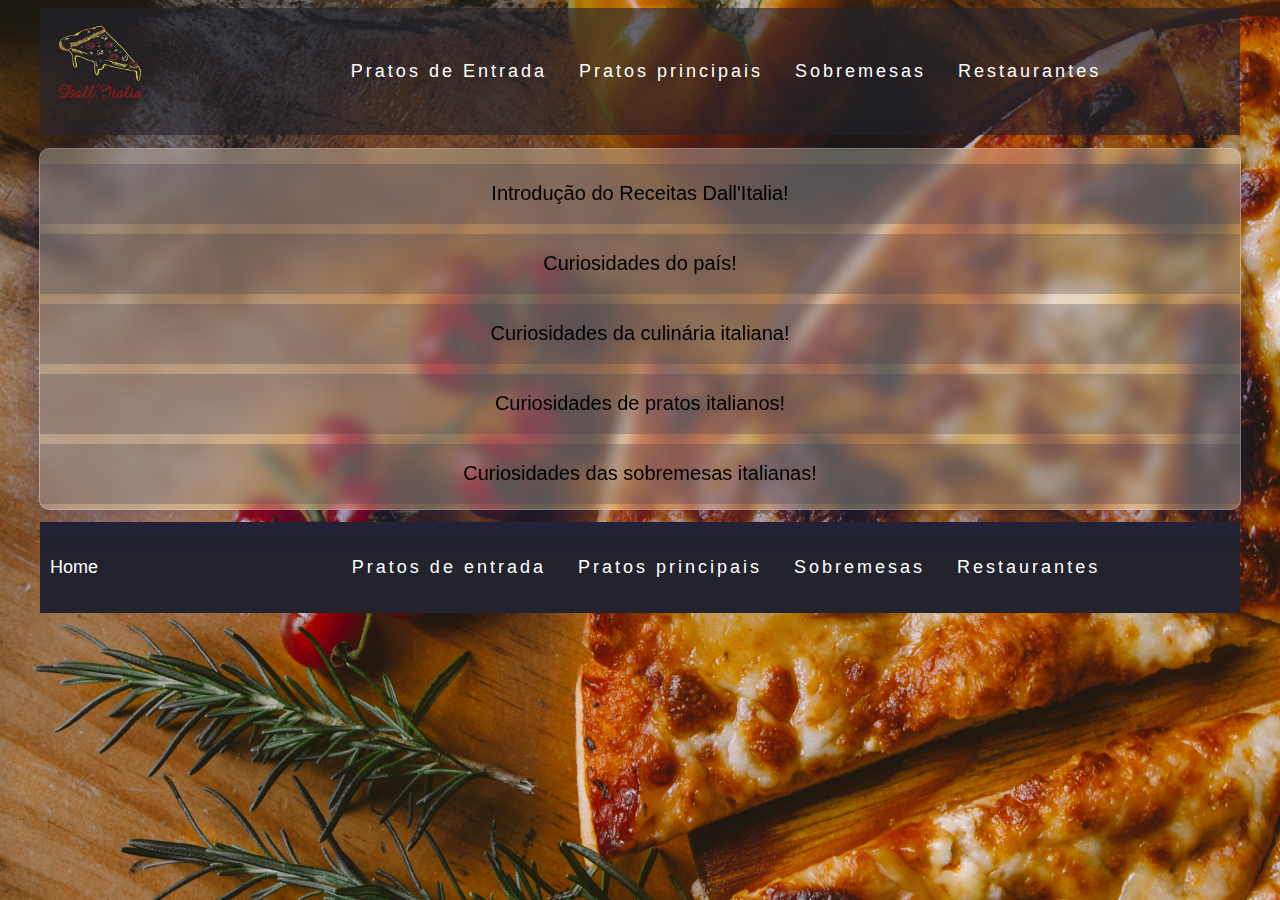
<file: index.html>
<!DOCTYPE html>
<html lang="pt-br">

<head>
    <meta charset="UTF-8">
    <meta http-equiv="X-UA-Compatible" content="IE=edge">
    <meta name="viewport" content="width=device-width, initial-scale=1.0">
    <title>Receitas Dall'Italia</title>
    <link href="style/style.css" rel="stylesheet">
    <script src="script/main.js"></script>
    <link rel="icon" type="image/x-icon" href="assets\FavIconItalia.png">
</head>

<body onload="onloadAlert()" class="fundo">

    <header>
        <div class="coluna col1">

            <a href="index.html"><img src="assets/Logosemfundo.png" class="logo-icone image-hover-highlight"></a>

        </div>

        <div class="coluna col11 height-inherit">
            <nav class="nav height-inherit">

                <ul class="nav-list">
                    <li>
                        <a href="src/receitas-entrada.html" class="a nav">
                            Pratos de Entrada
                        </a>
                    </li>
                    <li>
                        <a href="src/receitas-pratoprincipal.html" class="a nav">
                            Pratos principais
                        </a>
                    </li>
                    <li>
                        <a href="src/receitas-sobremesa.html" class="a nav">
                            Sobremesas
                        </a>
                    </li>
                    <li>
                        <a href="src/restaurantes.html" class="a nav">
                            Restaurantes
                        </a>
                    </li>
                </ul>
            </nav>
        </div>

    </header>

    <div class="linha glass display-block">
        <button class="accordion a">Introdução do Receitas Dall'Italia!</button>
        <div class="panel">
          <p class="txt-alinha-centro"><br>
            O site Receitas Dall'Italia nasceu da nossa paixão pela cozinha italiana e suas particularidades.<br>
              Por tanto pensamos em desenvolver um site que compartilhe com todos algumas curiosidades, receitas de pratos principais, receitas de sobremesas e até restaurantes especializado nessa cultura próximos de você!<br>
              Na sessão seguinte vocês irão encontrar algumas curiosidades sobre a cozinha italiana e também sobre o país!<br>
          </p>
        </div>

        <button class="accordion a">Curiosidades do país!</button>
        <div class="panel">
          <p class="txt-alinha-centro"><br>
            Dentre os principais patrimônios que caracterizam a Itália, além de suas belezas paisagísticas e de sua arte, está a gastronomia. A cozinha italiana é talvez uma das mais ricas do mundo, principalmente no que diz respeito aos ingredientes característicos da cozinha típica e regional. Isso é sem duvida conseqüência dos vários povos que passaram pela península itálica através dos séculos e lá deixaram sua marca com a introdução de novos elementos e alguns pratos hoje apreciados em todo o mundo. Uma das etnias que mais influenciou na formação dessa cultura foram os árabes, que, a partir do século IX, principalmente na Sicília, implementaram a culinária local com o açúcar, o arroz, a canela, o açafrão, a berinjela e os doces de marzipã. Além disso, transmitiram as técnicas de produção de figos secos e passas.<br>
            A partir de 1600 os espanhóis também deixaram sua marca, principalmente com novos produtos originários da América como, por exemplo, o tomate, a batata, o feijão, o milho, o cacau, o rum e o café. Na época de Napoleão Bonaparte, os franceses transmitiram agregaram à culinária italiana a utilização de pratos com produtos derivados do leite, como manteiga e creme de leite.<br>

        </p>
        </div>

        <button class="accordion a">Curiosidades da culinária italiana!</button>
        <div class="panel">
          <p class="txt-alinha-centro  "><br>
            É complicado falar da cozinha regional da Itália, pois além de diferença cultural gastronômica entre o norte e o sul, existem grandes diferenças até mesmo em cidades vizinhas. Diferenças essas históricas, devido a povos que passaram por ali, ou mesmo por causa do clima.<br>
            Ao norte da Itália, há grande predominância de produtos influenciados por franceses, húngaros e austríacos, com presença de produtos derivados do leite. Já ao sul, a influência árabe, onde há forte presença de molho de tomate e carnes. Nas regiões litorâneas, predominam o emprego de peixes, principalmente atum e peixe “spada”. Nas regiões montanhosas são fortes os “funghi” e as caças.<br>
            Não poderíamos falar da cozinha italiana sem falar da Cozinha Mediterrânea. A cozinha mediterrânea é presente principalmente na ilhas da Sardenha e da Sicília e na parte meridional.<br>
        </p>
        </div>
    
        <button class="accordion a">Curiosidades de pratos italianos!</button>
        <div class="panel">
          <p class="txt-alinha-centro "><br>
            1 - A pizza nasceu em Nápoles<br>
            E a pizza “La Margherita” foi nomeada por causa da rainha Margherita!<br>
            <br>
            2 - Não foi até a década de 1700 que o molho de tomate foi introduzido como molho para spaghetti nas cozinhas italianas.<br>
            Antes dele ser inventado, o famoso prato era uma espécie de comida de mão! Garfos não eram necessários quando o prato ainda não continha molho, pois ele era comido com a mão!<br>
            3 - Não existe tal coisa como comida italiana!<br>
            Existem 20 regiões da Itália, cada uma com sua própria cozinha. O que você come em Roma, você não encontrará facilmente em Florença. Exemplo: A pasta Carbonara é um prato romano.<br>
        </p>
        </div>

        <button class="accordion a">Curiosidades das sobremesas italianas!</button>
        <div class="panel">
          <p class="txt-alinha-centro"><br>
            Tiramisu!<br>
            O tiramisù é uma sobremesa tipicamente italiana. Seu nome provém da expressão em italiano “Tirami Su”, que significa “puxa-me para cima” ou “levanta-me”. Leva esse nome pelo fato dos ingredientes necessários para a sua preparação, terem um alto teor energético: ovos, café, açúcar e queijo mascarpone.<br>
            Graças à combinação harmoniosa e deliciosa de café e chocolate, o tiramisù passou a ser uma sobremesa bastante consumida. Considerando que ele seja um dos doces italianos mais famosos do mundo, essa maravilha também conquistou os brasileiros, tanto pelo seu sabor, quanto pela energia que traz para aqueles que o degustam.<br>
            <br>
            O Gelato!<br>
            O sorvete é o antecessor do gelato e teria sido criado na China a mais de 3000 anos atrás e levado à Europa pelo italiano Marco Polo. Com já sabemos, a receita do Gelato é bem diferente do sorvete comum e tem também uma história diferente: Em Florência, no século I, o imperador Romano Nerone mandou trazer gelo e neve das montanhas para misturar com frutas frescas, porém a receita próxima da que conhecemos hoje veio no século XVI, no casamento de Maria de Médice. Bernardo Timante Buonacorsi foi um grande arquiteto, escultor, engenheiro militar, cenógrafo, pintor, e além de tudo isso ainda foi o responsável por essa criação.<br>

        </p>
        </div>
        
    </div>

    <div class="footer">

        <footer class="nav ">
            <div class="coluna col1">
    
                <a class="a nav-list" href="index.html">
                    <p>Home</p>
                </a>
            </div>

            <div class="coluna col11 ">
                <nav class="nav">
    
                    <ul class="nav-list">
                        <li>
                            <a href="src/receitas-entrada.html" class="a nav">
                                Pratos de entrada
                            </a>
                        </li>
                        <li>
                            <a href="src/receitas-pratoprincipal.html" class="a nav">
                                Pratos principais
                            </a>
                        </li>
                        <li>
                            <a href="src/receitas-sobremesa.html" class="a nav">
                                Sobremesas
                            </a>
                        </li>
                        <li>
                            <a href="src/restaurantes.html" class="a nav">
                                Restaurantes
                            </a>
                        </li>
                    </ul>
                </nav>
    
            </div>
        </footer>
    
    </div>

    <script>
var acc = document.getElementsByClassName("accordion");
var i;

for (i = 0; i < acc.length; i++) {
  acc[i].addEventListener("click", function() {
    /* Toggle between adding and removing the "active" class,
    to highlight the button that controls the panel */
    this.classList.toggle("active");

    /* Toggle between hiding and showing the active panel */
    var panel = this.nextElementSibling;
    if (panel.style.display === "block") {
      panel.style.display = "none";
    } else {
      panel.style.display = "block";
    }
  });
}
        </script>
</body>

</html>
</file>
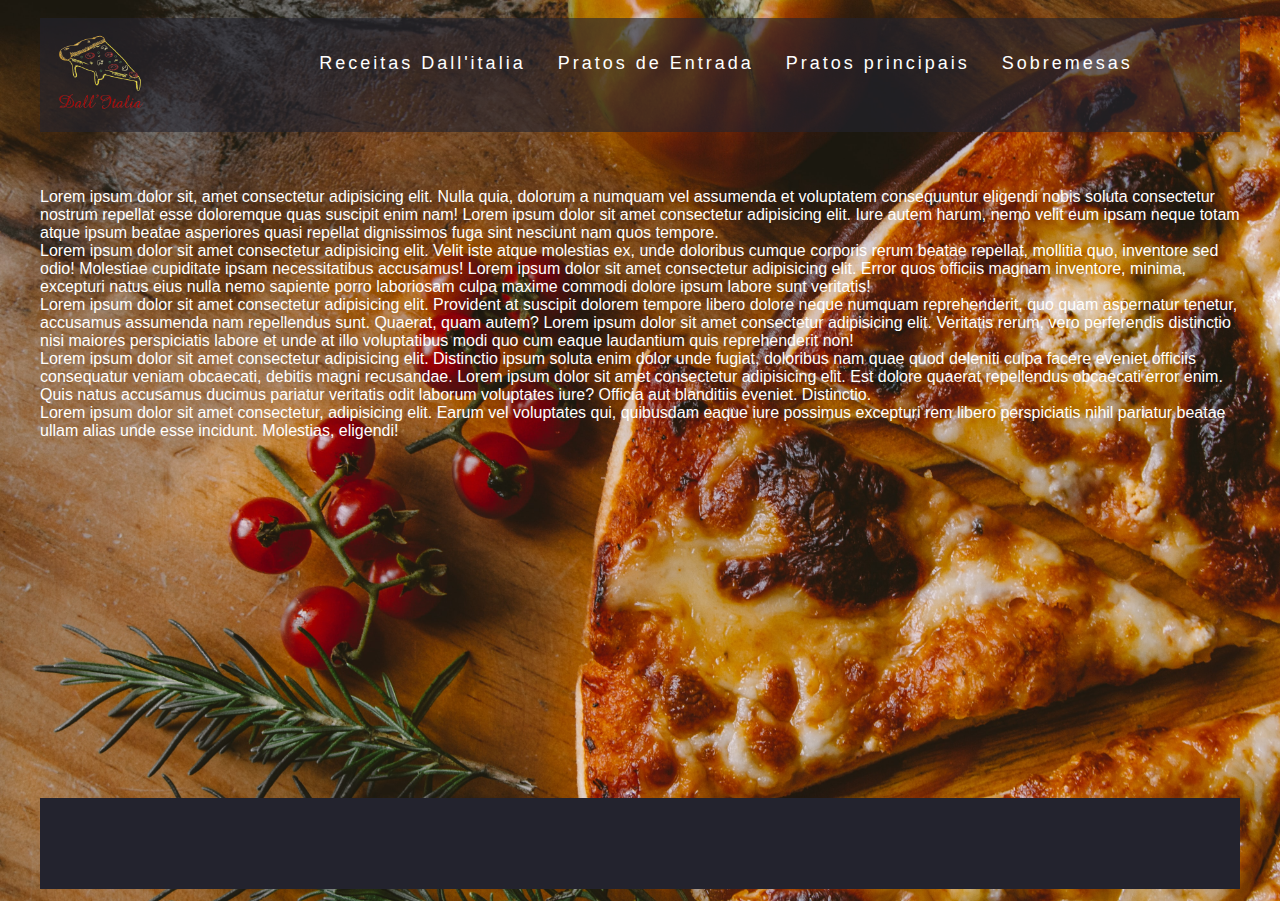
<file: src/index.html>
<!DOCTYPE html>
<html lang="pt-br">
    <head>
        <meta charset="UTF-8">
        <meta http-equiv="X-UA-Compatible" content="IE=edge">
        <meta name="viewport" content="width=device-width, initial-scale=1.0">
        <title>Receitas Dall'Italia</title>
        <link href="\style\style.css" rel="stylesheet" > 
        <link rel="shortcut icon" href="\assets\Logosemfundo.png" type="image/x-icon">
    </head>
    <body  class="fundo">
        <div class="linha header">
           <header>
            <div class="coluna col1">
                
                <img src="\assets\Logosemfundo.png" class="logo-icone"> 
               
            </div>
               <div class="coluna col11">
                    <nav class="nav">
                        
                        <ul class="nav-list">
                            
                            <li>   
                                <a href="#" class="a nav">
                                    Receitas Dall'italia
                                </a>
                            </li>
                            <li> 
                                <a href="#" class="a nav"> 
                                    Pratos de Entrada
                                </a>
                            </li>
                            <li>
                                <a href="#" class="a nav">
                                    Pratos principais
                                </a>
                            </li>
                            <li>    
                                <a href="#" class="a nav">
                                    Sobremesas
                                </a>
                            </li>
                        </ul>
                    </nav>
                </div>
            </header>
        </div>
        <div class="linha">
            <p class="a">
                <br>
                Lorem ipsum dolor sit, amet consectetur adipisicing elit. Nulla quia, dolorum a numquam vel assumenda et voluptatem consequuntur eligendi nobis soluta consectetur nostrum repellat esse doloremque quas suscipit enim nam!
                Lorem ipsum dolor sit amet consectetur adipisicing elit. Iure autem harum, nemo velit eum ipsam neque totam atque ipsum beatae asperiores quasi repellat dignissimos fuga sint nesciunt nam quos tempore.<br>
                Lorem ipsum dolor sit amet consectetur adipisicing elit. Velit iste atque molestias ex, unde doloribus cumque corporis rerum beatae repellat, mollitia quo, inventore sed odio! Molestiae cupiditate ipsam necessitatibus accusamus!
                Lorem ipsum dolor sit amet consectetur adipisicing elit. Error quos officiis magnam inventore, minima, excepturi natus eius nulla nemo sapiente porro laboriosam culpa maxime commodi dolore ipsum labore sunt veritatis!<br>
                Lorem ipsum dolor sit amet consectetur adipisicing elit. Provident at suscipit dolorem tempore libero dolore neque numquam reprehenderit, quo quam aspernatur tenetur, accusamus assumenda nam repellendus sunt. Quaerat, quam autem?
                Lorem ipsum dolor sit amet consectetur adipisicing elit. Veritatis rerum, vero perferendis distinctio nisi maiores perspiciatis labore et unde at illo voluptatibus modi quo cum eaque laudantium quis reprehenderit non!<br>
                Lorem ipsum dolor sit amet consectetur adipisicing elit. Distinctio ipsum soluta enim dolor unde fugiat, doloribus nam quae quod deleniti culpa facere eveniet officiis consequatur veniam obcaecati, debitis magni recusandae.
                Lorem ipsum dolor sit amet consectetur adipisicing elit. Est dolore quaerat repellendus obcaecati error enim. Quis natus accusamus ducimus pariatur veritatis odit laborum voluptates iure? Officia aut blanditiis eveniet. Distinctio.<br>
                Lorem ipsum dolor sit amet consectetur, adipisicing elit. Earum vel voluptates qui, quibusdam eaque iure possimus excepturi rem libero perspiciatis nihil pariatur beatae ullam alias unde esse incidunt. Molestias, eligendi!<br>
                <br>
                <br>
                <br>
                <br>
                <br>
                <br>
                <br>
                <br>
                <br>
                <br>
                <br>
                <br>
                <br>
                <br>
                <br>
                <br>
                <br>
                <br>
            
            </p>
        </div>
        
        <div class="linha footer">
            
            <footer class="nav" >
                <div class="coluna col12">

                    <p>Site </p>
                </div>
                <div class="coluna col6">
                    <nav class="nav">
                    
                        <ul class="nav-list">
                            <li>
                                <a href="#" class="a">
                                    Home
                                </a>
                            </li>
                            <li>
                                <a href="#" class="a">
                                    Quem Somos?
                                </a>
                            </li>
                            <li>
                                <a href="#" class="a">
                                    Contatos
                                </a>
                            </li>
                        </ul>
                    </nav>

                </div>  
            </footer>
            
        </div>
    </body>
</html>
</file>
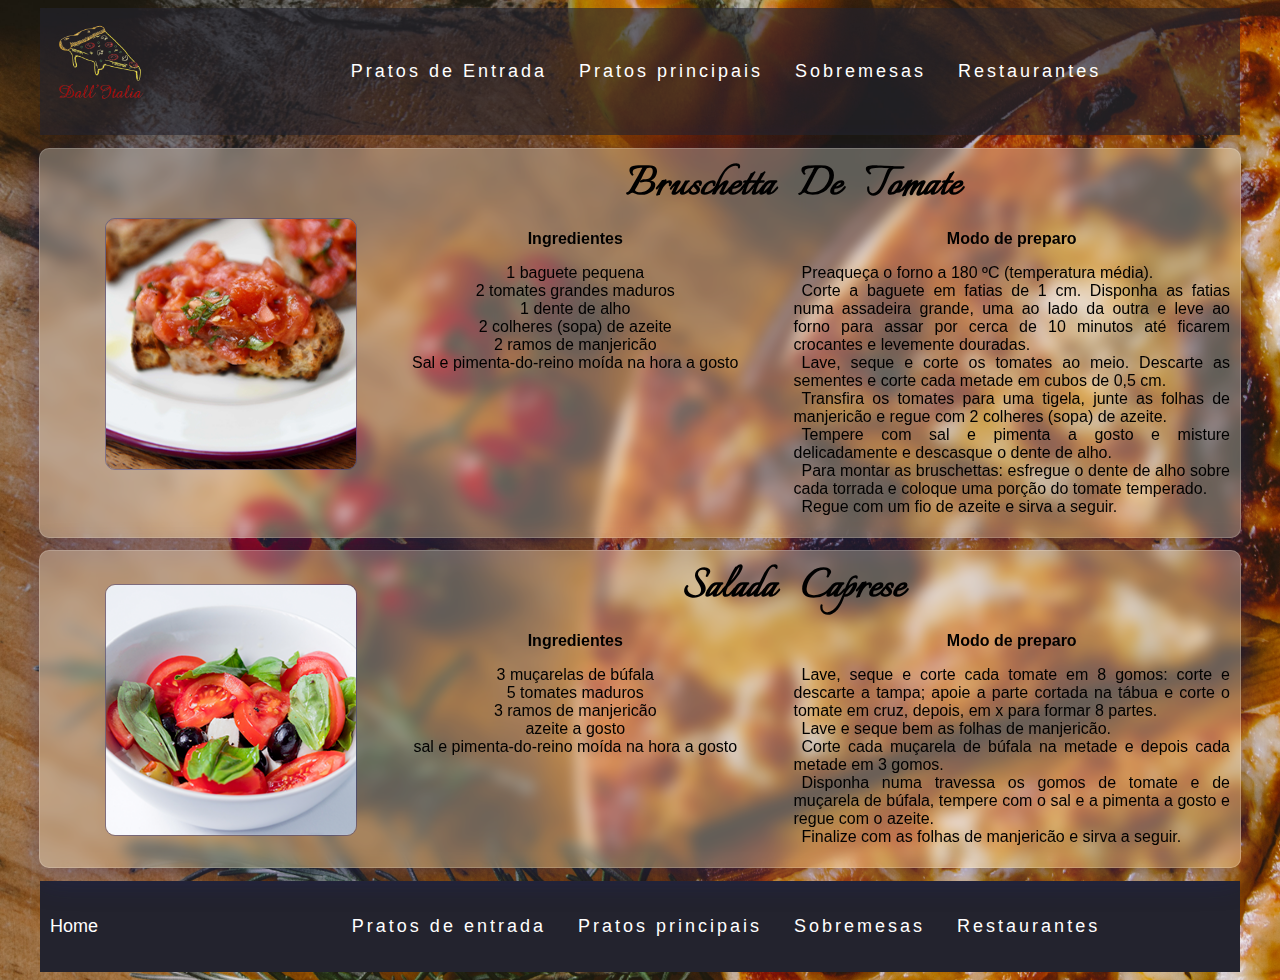
<file: src/receitas-entrada.html>
<!DOCTYPE html>
<html lang="pt-br">

<head>
    <meta charset="UTF-8">
    <meta http-equiv="X-UA-Compatible" content="IE=edge">
    <meta name="viewport" content="width=device-width, initial-scale=1.0">
    <title>Receitas Dall'Italia</title>
    <link href="../style/style.css" rel="stylesheet">
    <link rel="icon" type="image/x-icon" href="assets\FavIconItalia.png">
</head>

<body class="fundo">

    <header>
        <div class="coluna col1">

            <a href="../index.html"><img src="../assets/Logosemfundo.png" class="logo-icone image-hover-highlight"></a>

        </div>

        <div class="coluna col11 height-inherit">
            <nav class="nav height-inherit">

                <ul class="nav-list">
                    <li>
                        <a href="receitas-entrada.html" class="a nav">
                            Pratos de Entrada
                        </a>
                    </li>
                    <li>
                        <a href="receitas-pratoprincipal.html" class="a nav">
                            Pratos principais
                        </a>
                    </li>
                    <li>
                        <a href="receitas-sobremesa.html" class="a nav">
                            Sobremesas
                        </a>
                    </li>
                    <li>
                        <a href="restaurantes.html" class="a nav">
                            Restaurantes
                        </a>
                    </li>
                </ul>
            </nav>
        </div>

    </header>

    <div class="linha glass">
        <div class="div-foto">

            <img class="foto"
                src="../assets/imgs/bruschetta-tomate.png">
        </div>

        <div class="div-receita">
            <pre class="txt-titulo-receita">
Bruschetta   De   Tomate</pre>
            <div class="div-preparo-ingredientes">
                <div class="div-ingredientes">
                    <p class="txt-alinha-centro txt-negrito">
                        Ingredientes
                    </p>
                    <ul class="txt-alinha-centro align-ul">
                        <li>1 baguete pequena</li>
                        <li>2 tomates grandes maduros</li>
                        <li>1 dente de alho</li>
                        <li>2 colheres (sopa) de azeite</li>
                        <li>2 ramos de manjericão</li>
                        <li>Sal e pimenta-do-reino moída na hora a gosto</li>
                    </ul>
                </div>
                <div class="div-preparo">

                    <p class="txt-alinha-centro txt-negrito">
                        Modo de preparo
                    </p>
                    <p class="txt-justifica">
                        &ensp;Preaqueça o forno a 180 ºC (temperatura média).<br>

                        &ensp;Corte a baguete em fatias de 1 cm. Disponha as fatias numa assadeira grande, uma ao lado da
                        outra e leve ao forno para assar por cerca de 10 minutos até ficarem crocantes e levemente
                        douradas.<br>

                        &ensp;Lave, seque e corte os tomates ao meio. Descarte as sementes e corte cada metade em cubos de 0,5
                        cm.<br>

                        &ensp;Transfira os tomates para uma tigela, junte as folhas de manjericão e regue com 2 colheres
                        (sopa) de azeite.<br>

                        &ensp;Tempere com sal e pimenta a gosto e misture delicadamente e descasque o dente de alho.<br>

                        &ensp;Para montar as bruschettas: esfregue o dente de alho sobre cada torrada e coloque uma porção do
                        tomate temperado.<br>

                        &ensp;Regue com um fio de azeite e sirva a seguir.
                    </p>
                </div>
            </div>
        </div>
    </div>


    <div class="linha glass">
        <div class="div-foto">

            <img class="foto"
                src="../assets/imgs/salada-caprese.png">
        </div>

        <div class="div-receita">
            <pre class="txt-titulo-receita">
Salada   Caprese</pre>
            <div class="div-preparo-ingredientes">
                <div class="div-ingredientes">
                    <p class="txt-alinha-centro  txt-negrito">
                        Ingredientes
                    </p>
                    <ul class="txt-alinha-centro align-ul">
                        <li>3 muçarelas de búfala</li>
                        <li>5 tomates maduros</li>
                        <li>3 ramos de manjericão</li>
                        <li>azeite a gosto</li>
                        <li>sal e pimenta-do-reino moída na hora a gosto</li>
                    </ul>
                </div>
                <div class="div-preparo">

                    <p class="txt-alinha-centro txt-negrito">
                        Modo de preparo
                    </p>
                    <p class="txt-justifica">
                        &ensp;Lave, seque e corte cada tomate em 8 gomos: corte e descarte a tampa; apoie a parte cortada na
                        tábua e corte o tomate em cruz, depois, em x para formar 8 partes.<br>

                        &ensp;Lave e seque bem as folhas de manjericão.<br>

                        &ensp;Corte cada muçarela de búfala na metade e depois cada metade em 3 gomos.<br>

                        &ensp;Disponha numa travessa os gomos de tomate e de muçarela de búfala, tempere com o sal e a pimenta
                        a gosto e regue com o azeite.<br>

                        &ensp;Finalize com as folhas de manjericão e sirva a seguir.
                    </p>
                </div>
            </div>
        </div>
    </div>

    <div class="footer">

        <footer class="nav">
            <div class="coluna col1">

                <a class="a nav-list" href="../index.html">
                    <p>Home</p>
                </a>
            </div>
            <div class="coluna col11">
                <nav class="nav">

                    <ul class="nav-list">
                        <li>
                            <a href="receitas-entrada.html" class="a nav">
                                Pratos de entrada
                            </a>
                        </li>
                        <li>
                            <a href="receitas-pratoprincipal.html" class="a nav">
                                Pratos principais
                            </a>
                        </li>
                        <li>
                            <a href="receitas-sobremesa.html" class="a nav">
                                Sobremesas
                            </a>
                        </li>
                        <li>
                            <a href="restaurantes.html" class="a nav">
                                Restaurantes
                            </a>
                        </li>
                    </ul>
                </nav>

            </div>
        </footer>

    </div>

</body>

</html>
</file>
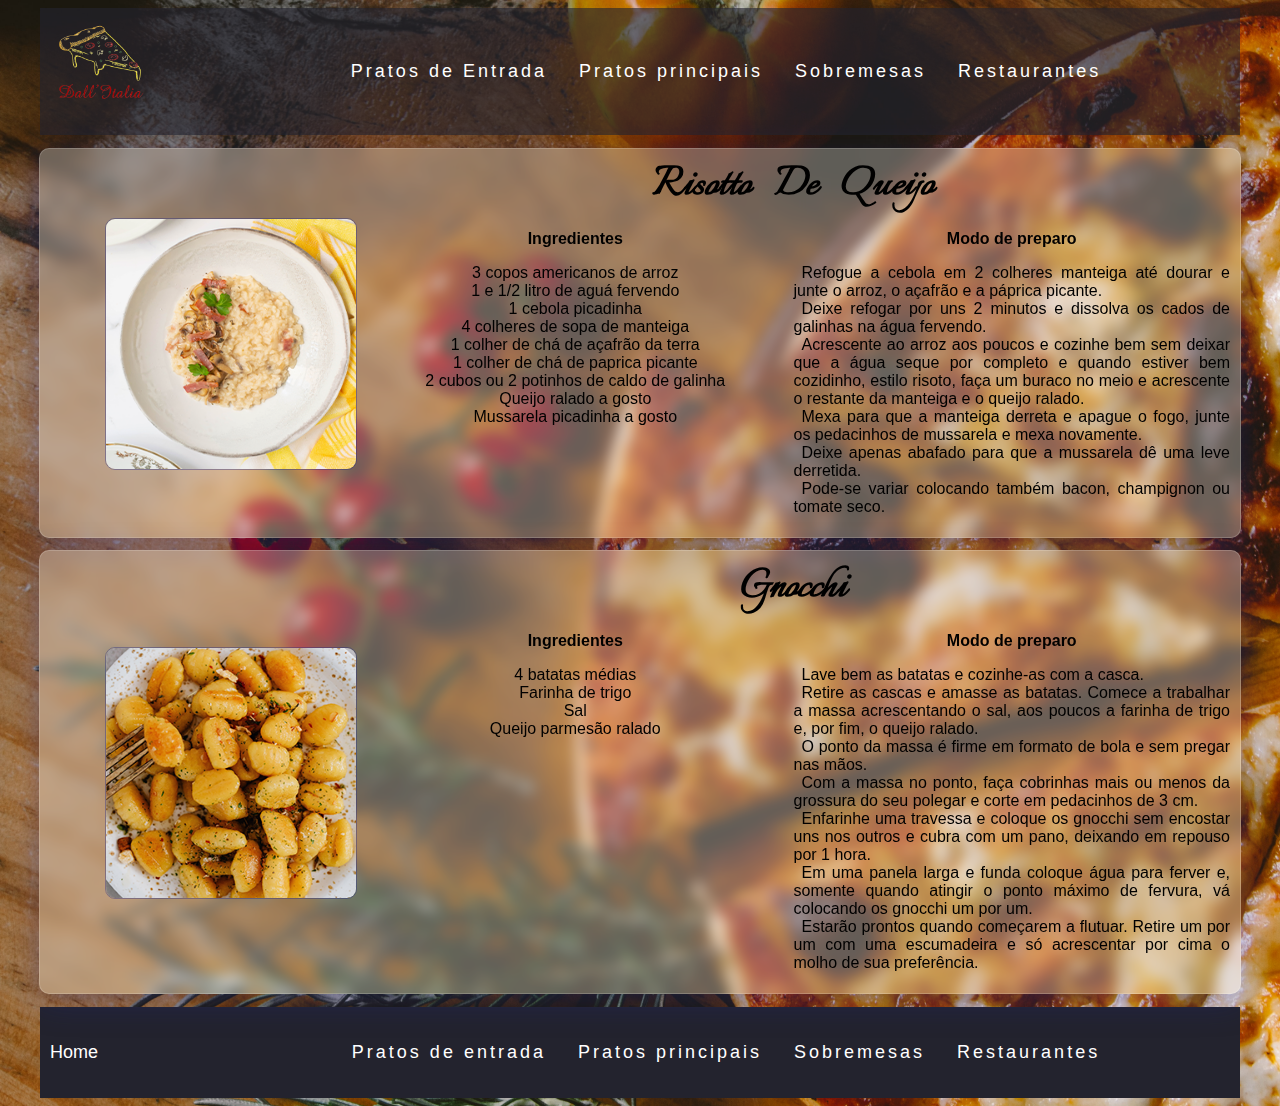
<file: src/receitas-pratoprincipal.html>
<!DOCTYPE html>
<html lang="pt-br">

<head>
    <meta charset="UTF-8">
    <meta http-equiv="X-UA-Compatible" content="IE=edge">
    <meta name="viewport" content="width=device-width, initial-scale=1.0">
    <title>Receitas Dall'Italia</title>
    <link href="../style/style.css" rel="stylesheet">
    <link rel="icon" type="image/x-icon" href="assets\FavIconItalia.png">
</head>

<body class="fundo">

        <header>
            <div class="coluna col1">

                <a href="../index.html"><img src="../assets/Logosemfundo.png" class="logo-icone image-hover-highlight"></a>

            </div>

            <div class="coluna col11 height-inherit">
                <nav class="nav height-inherit">

                    <ul class="nav-list">
                        <li>
                            <a href="receitas-entrada.html" class="a nav">
                                Pratos de Entrada
                            </a>
                        </li>
                        <li>
                            <a href="receitas-pratoprincipal.html" class="a nav">
                                Pratos principais
                            </a>
                        </li>
                        <li>
                            <a href="receitas-sobremesa.html" class="a nav">
                                Sobremesas
                            </a>
                        </li>
                        <li>
                            <a href="restaurantes.html" class="a nav">
                                Restaurantes
                            </a>
                        </li>
                    </ul>
                </nav>
            </div>

        </header>


    <div class="linha glass">
        <div class="div-foto">

            <img class="foto"
                src="../assets/imgs/risotto-queijo.png">
        </div>

        <div class="div-receita">
            <pre class="txt-titulo-receita">
Risotto   De   Queijo</pre>
            <div class="div-preparo-ingredientes">
                <div class="div-ingredientes">
                    <p class="txt-alinha-centro  txt-negrito">
                        Ingredientes
                    </p>
                    <ul class="txt-alinha-centro align-ul">
                        <li>3 copos americanos de arroz</li>
                        <li>1 e 1/2 litro de aguá fervendo</li>
                        <li>1 cebola picadinha</li>
                        <li>4 colheres de sopa de manteiga</li>
                        <li>1 colher de chá de açafrão da terra</li>
                        <li>1 colher de chá de paprica picante</li>
                        <li>2 cubos ou 2 potinhos de caldo de galinha</li>
                        <li>Queijo ralado a gosto</li>
                        <li>Mussarela picadinha a gosto</li>
                    </ul>
                </div>
                <div class="div-preparo">

                    <p class="txt-alinha-centro txt-negrito">
                        Modo de preparo
                    </p>
                    <p class="txt-justifica">
                        &ensp;Refogue a cebola em 2 colheres manteiga até dourar e junte o arroz, o açafrão e a páprica picante.<br>

                        &ensp;Deixe refogar por uns 2 minutos e dissolva os cados de galinhas na água fervendo.<br>

                        &ensp;Acrescente ao arroz aos poucos e cozinhe bem sem deixar que a água seque por completo e 
                        quando estiver bem cozidinho, estilo risoto, faça um buraco no meio e acrescente o restante da manteiga
                        e o queijo ralado.<br>

                        &ensp;Mexa para que a manteiga derreta e apague o fogo, junte os pedacinhos de mussarela e mexa novamente.<br>

                        &ensp;Deixe apenas abafado para que a mussarela dê uma leve derretida.<br>

                        &ensp;Pode-se variar colocando também bacon, champignon ou tomate seco.<br>
                    </p>
                </div>
            </div>
        </div>
    </div>


    <div class="linha glass">
        <div class="div-foto">

            <img class="foto"
                src="../assets/imgs/gnocchi.png">
        </div>

        <div class="div-receita">
            <pre class="txt-titulo-receita">
Gnocchi</pre>
            <div class="div-preparo-ingredientes">
                <div class="div-ingredientes">
                    <p class="txt-alinha-centro  txt-negrito">
                        Ingredientes
                    </p>
                    <ul class="txt-alinha-centro align-ul">
                        <li>4 batatas médias</li>
                        <li>Farinha de trigo</li>
                        <li>Sal</li>
                        <li>Queijo parmesão ralado</li>
                    </ul>
                </div>
                <div class="div-preparo">

                    <p class="txt-alinha-centro txt-negrito">
                        Modo de preparo
                    </p>
                    <p class="txt-justifica">
                        &ensp;Lave bem as batatas e cozinhe-as com a casca.<br>

                        &ensp;Retire as cascas e amasse as batatas. Comece a trabalhar a massa acrescentando o sal, aos poucos a farinha de trigo e,
                        por fim, o queijo ralado.<br>

                        &ensp;O ponto da massa é firme em formato de bola e sem pregar nas mãos.<br>

                        &ensp;Com a massa no ponto, faça cobrinhas mais ou menos da grossura do seu polegar e corte em pedacinhos de 3 cm.<br>

                        &ensp;Enfarinhe uma travessa e coloque os gnocchi sem encostar uns nos outros e cubra com um pano, deixando em repouso por 1 hora.<br>

                        &ensp;Em uma panela larga e funda coloque água para ferver e, somente quando atingir o ponto máximo de fervura, vá colocando
                        os gnocchi um por um.<br>
                        
                        &ensp;Estarão prontos quando começarem a flutuar. Retire um por um com uma escumadeira e só acrescentar por cima o molho
                         de sua preferência.
                    </p>
                </div>
            </div>
        </div>
    </div>

    <div class="footer">

        <footer class="nav">
            <div class="coluna col1">

                <a class="a nav-list" href="../index.html">
                    <p>Home</p>
                </a>
            </div>
            <div class="coluna col11">
                <nav class="nav">

                    <ul class="nav-list">
                        <li>
                            <a href="receitas-entrada.html" class="a nav">
                                Pratos de entrada
                            </a>
                        </li>
                        <li>
                            <a href="receitas-pratoprincipal.html" class="a nav">
                                Pratos principais
                            </a>
                        </li>
                        <li>
                            <a href="receitas-sobremesa.html" class="a nav">
                                Sobremesas
                            </a>
                        </li>
                        <li>
                            <a href="restaurantes.html" class="a nav">
                                Restaurantes
                            </a>
                        </li>
                    </ul>
                </nav>

            </div>
        </footer>

    </div>

</body>

</html>
</file>
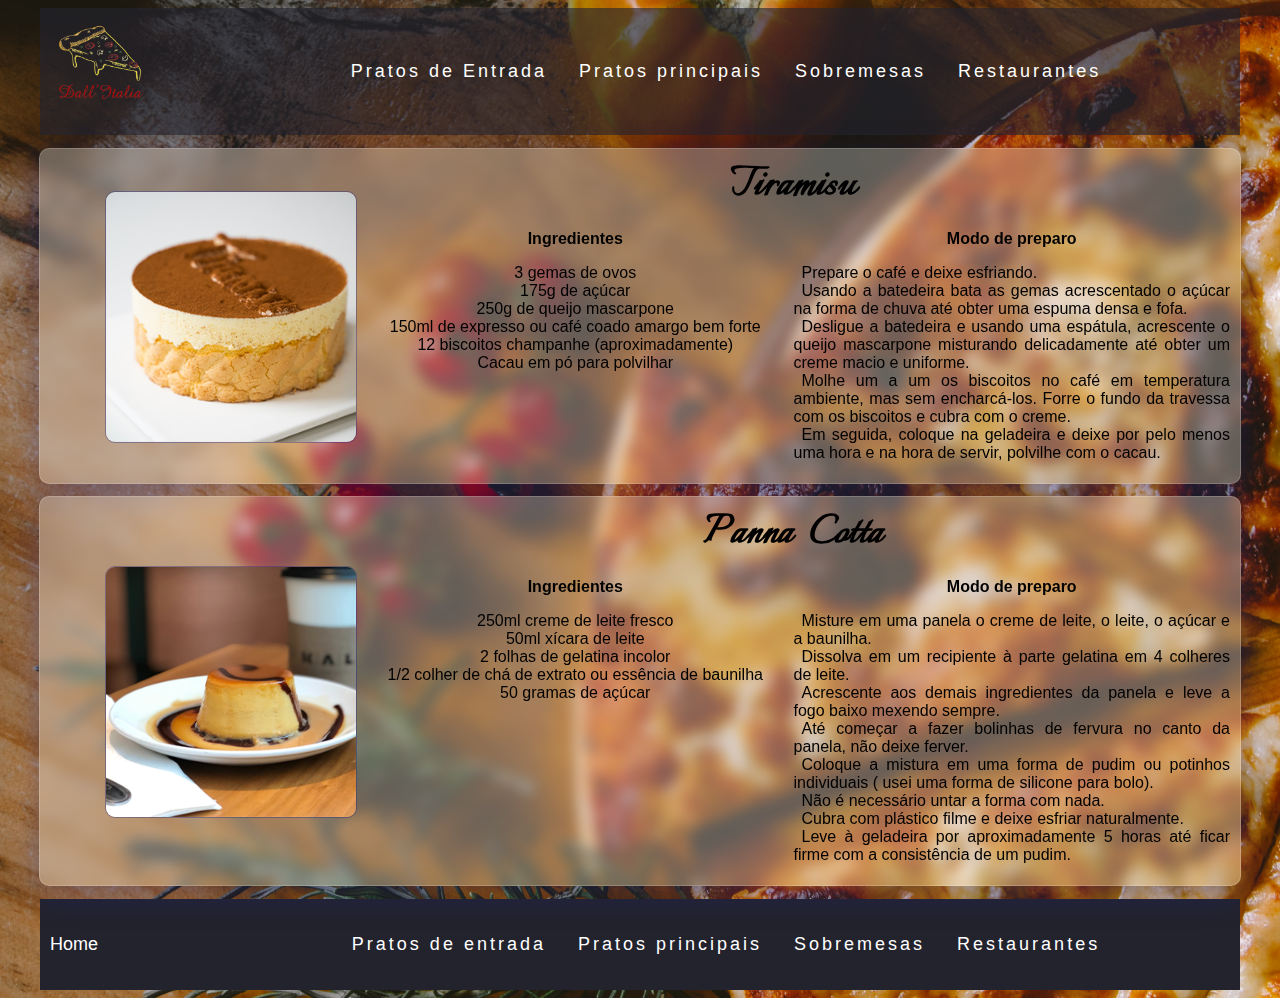
<file: src/receitas-sobremesa.html>
<!DOCTYPE html>
<html lang="pt-br">

<head>
    <meta charset="UTF-8">
    <meta http-equiv="X-UA-Compatible" content="IE=edge">
    <meta name="viewport" content="width=device-width, initial-scale=1.0">
    <title>Receitas Dall'Italia</title>
    <link href="../style/style.css" rel="stylesheet">
    <link rel="icon" type="image/x-icon" href="assets\FavIconItalia.png">
</head>

<body class="fundo">

    <header>
        <div class="coluna col1">

            <a href="../index.html"><img src="../assets/Logosemfundo.png" class="logo-icone image-hover-highlight"></a>

        </div>

        <div class="coluna col11 height-inherit">
            <nav class="nav height-inherit">

                <ul class="nav-list">
                    <li>
                        <a href="receitas-entrada.html" class="a nav">
                            Pratos de Entrada
                        </a>
                    </li>
                    <li>
                        <a href="receitas-pratoprincipal.html" class="a nav">
                            Pratos principais
                        </a>
                    </li>
                    <li>
                        <a href="receitas-sobremesa.html" class="a nav">
                            Sobremesas
                        </a>
                    </li>
                    <li>
                        <a href="restaurantes.html" class="a nav">
                            Restaurantes
                        </a>
                    </li>
                </ul>
            </nav>
        </div>

    </header>

    <div class="linha glass">
        <div class="div-foto">

            <img class="foto"
                src="../assets/imgs/tiramisu.png">
        </div>

        <div class="div-receita">
            <pre class="txt-titulo-receita">
Tiramisu</pre>
            <div class="div-preparo-ingredientes">
                <div class="div-ingredientes">
                    <p class="txt-alinha-centro  txt-negrito">
                        Ingredientes
                    </p>
                    <ul class="txt-alinha-centro align-ul">
                        <li>3 gemas de ovos</li>
                        <li>175g de açúcar</li>
                        <li>250g de queijo mascarpone</li>
                        <li>150ml de expresso ou café coado amargo bem forte</li>
                        <li>12 biscoitos champanhe (aproximadamente)</li>
                        <li>Cacau em pó para polvilhar</li>
                    </ul>
                </div>
                <div class="div-preparo">

                    <p class="txt-alinha-centro txt-negrito">
                        Modo de preparo
                    </p>
                    <p class="txt-justifica">
                        &ensp;Prepare o café e deixe esfriando.<br>

                        &ensp;Usando a batedeira bata as gemas acrescentado o açúcar na forma de chuva até obter uma espuma densa e fofa.<br>

                        &ensp;Desligue a batedeira e usando uma espátula, acrescente o queijo mascarpone misturando delicadamente até obter 
                        um creme macio e uniforme.<br>

                        &ensp;Molhe um a um os biscoitos no café em temperatura ambiente, mas sem encharcá-los. Forre o fundo da travessa
                         com os biscoitos e cubra com o creme.<br>

                        &ensp;Em seguida, coloque na geladeira e deixe por pelo menos uma hora e na hora de servir, polvilhe com o cacau.<br>
                    </p>
                </div>
            </div>
        </div>
    </div>


    <div class="linha glass">
        <div class="div-foto">

            <img class="foto"
                src="../assets/imgs/panna-cotta.png">
        </div>

        <div class="div-receita">
            <pre class="txt-titulo-receita">
Panna  Cotta</pre>
            <div class="div-preparo-ingredientes">
                <div class="div-ingredientes">
                    <p class="txt-alinha-centro  txt-negrito">
                        Ingredientes
                    </p>
                    <ul class="txt-alinha-centro align-ul">
                        <li>250ml creme de leite fresco</li>
                        <li>50ml xícara de leite</li>
                        <li>2 folhas de gelatina incolor</li>
                        <li>1/2 colher de chá de extrato ou essência de baunilha</li>
                        <li>50 gramas de açúcar</li>
                    </ul>
                </div>
                <div class="div-preparo">

                    <p class="txt-alinha-centro txt-negrito">
                        Modo de preparo
                    </p>
                    <p class="txt-justifica">
                        &ensp;Misture em uma panela o creme de leite, o leite, o açúcar e a baunilha.<br>

                        &ensp;Dissolva em um recipiente à parte gelatina em 4 colheres de leite.<br>

                        &ensp;Acrescente aos demais ingredientes da panela e leve a fogo baixo mexendo sempre.<br>

                        &ensp;Até começar a fazer bolinhas de fervura no canto da panela, não deixe ferver.<br>

                        &ensp;Coloque a mistura em uma forma de pudim ou potinhos individuais ( usei uma forma de silicone para bolo).<br>

                        &ensp;Não é necessário untar a forma com nada.<br>
                        
                        &ensp;Cubra com plástico filme e deixe esfriar naturalmente.<br>

                        &ensp;Leve à geladeira por aproximadamente 5 horas até ficar firme com a consistência de um pudim.<br>
                    </p>
                </div>
            </div>
        </div>
    </div>

    <div class="footer">

        <footer class="nav">
            <div class="coluna col1">

                <a class="a nav-list" href="../index.html">
                    <p>Home</p>
                </a>
            </div>
            <div class="coluna col11">
                <nav class="nav">

                    <ul class="nav-list">
                        <li>
                            <a href="receitas-entrada.html" class="a nav">
                                Pratos de entrada
                            </a>
                        </li>
                        <li>
                            <a href="receitas-pratoprincipal.html" class="a nav">
                                Pratos principais
                            </a>
                        </li>
                        <li>
                            <a href="receitas-sobremesa.html" class="a nav">
                                Sobremesas
                            </a>
                        </li>
                        <li>
                            <a href="restaurantes.html" class="a nav">
                                Restaurantes
                            </a>
                        </li>
                    </ul>
                </nav>

            </div>
        </footer>

    </div>

</body>

</html>
</file>
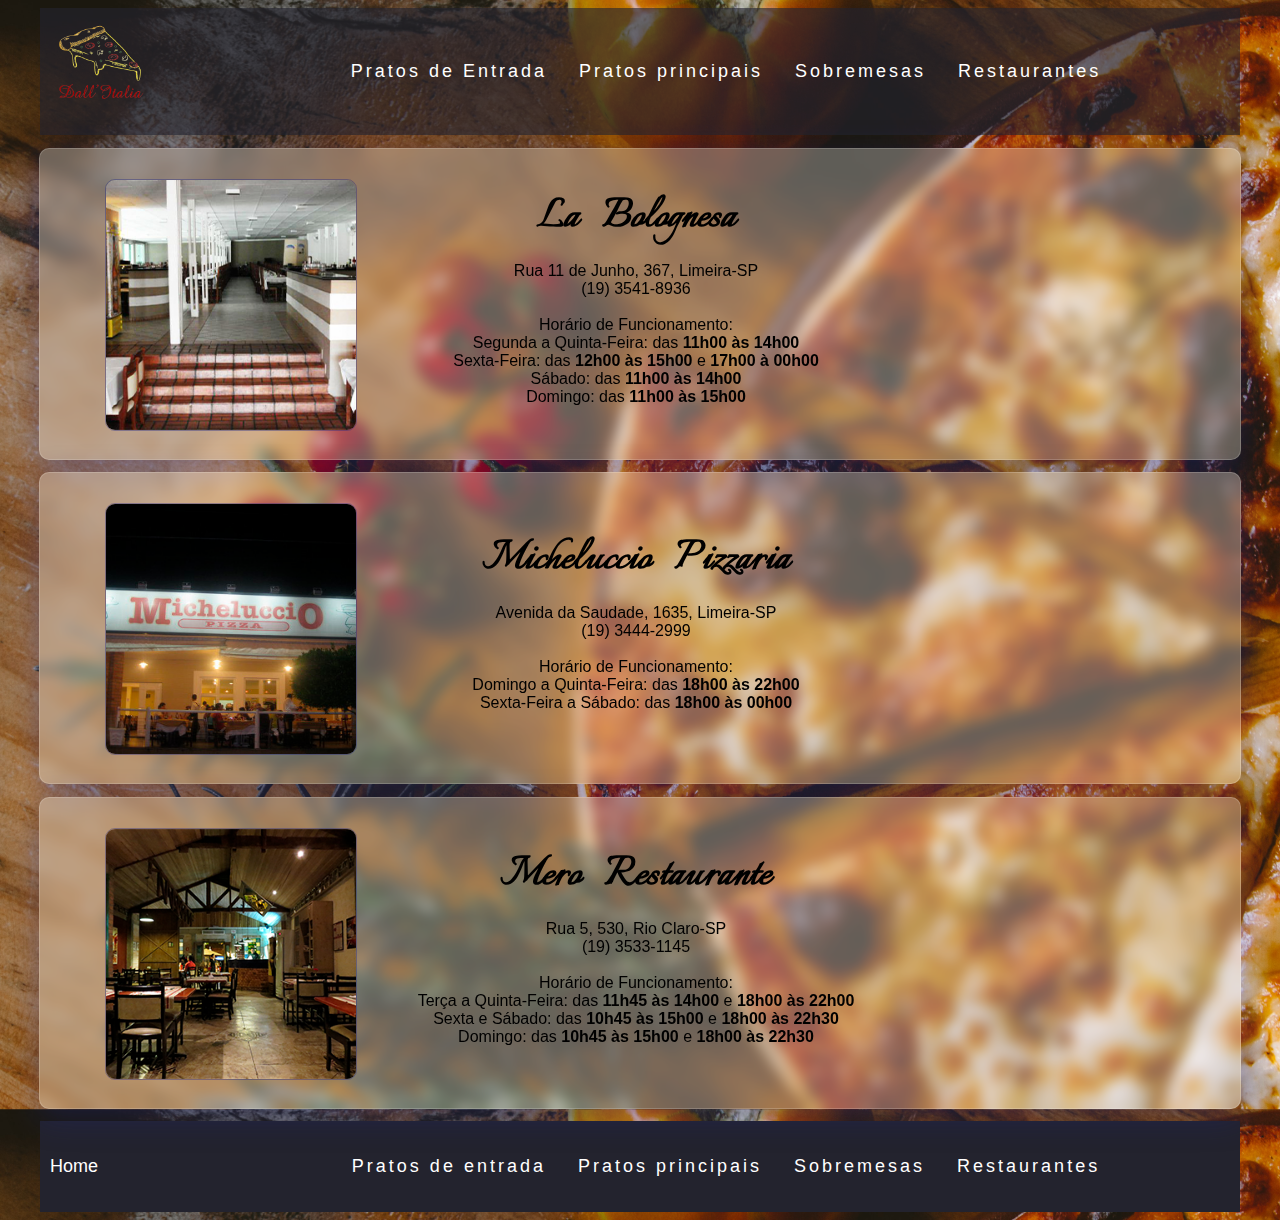
<file: src/restaurantes.html>
<!DOCTYPE html>
<html lang="pt-br">

<head>
    <meta charset="UTF-8">
    <meta http-equiv="X-UA-Compatible" content="IE=edge">
    <meta name="viewport" content="width=device-width, initial-scale=1.0">
    <title>Receitas Dall'Italia</title>
    <link href="../style/style.css" rel="stylesheet">
    <link rel="icon" type="image/x-icon" href="assets\FavIconItalia.png">
</head>

<body class="fundo">

    <header>
        <div class="coluna col1">

            <a href="../index.html"><img src="../assets/Logosemfundo.png" class="logo-icone image-hover-highlight"></a>

        </div>

        <div class="coluna col11 height-inherit">
            <nav class="nav height-inherit">

                <ul class="nav-list">
                    <li>
                        <a href="receitas-entrada.html" class="a nav">
                            Pratos de Entrada
                        </a>
                    </li>
                    <li>
                        <a href="receitas-pratoprincipal.html" class="a nav">
                            Pratos principais
                        </a>
                    </li>
                    <li>
                        <a href="receitas-sobremesa.html" class="a nav">
                            Sobremesas
                        </a>
                    </li>
                    <li>
                        <a href="restaurantes.html" class="a nav">
                            Restaurantes
                        </a>
                    </li>
                </ul>
            </nav>
        </div>

    </header>

    <div class="linha glass">
        <div class="div-foto">

            <img class="foto"
                src="../assets/imgs/restaurantes/la-bolagnesa.png"
                width="250" height="250">
        </div>

        <div class="div-receita">
            <pre class="txt-titulo-receita">
La   Bolognesa</pre>
            <div class="div-desc-restaurante">
                <p class="txt-alinha-centro margin-de-25">
                    Rua 11 de Junho, 367, Limeira-SP<br>
                    (19) 3541-8936<br><br>

                    Horário de Funcionamento:<br>

                    Segunda a Quinta-Feira: das <span class="txt-negrito">11h00 às 14h00</span><br>

                    Sexta-Feira: das <span class="txt-negrito">12h00 às 15h00</span> e <span class="txt-negrito">17h00 à 00h00</span><br>
                    
                    Sábado: das <span class="txt-negrito">11h00 às 14h00</span><br>
                    
                    Domingo: das <span class="txt-negrito">11h00 às 15h00</span>                  
                </p>
            </div>
        </div>
        <div class="div-mapa">

            <iframe class="mapa"
                src="https://www.google.com/maps/embed?pb=!1m18!1m12!1m3!1d3684.518710805189!2d-47.39638768540884!3d-22.559695031248506!2m3!1f0!2f0!3f0!3m2!1i1024!2i768!4f13.1!3m3!1m2!1s0x94c880935bf772ad%3A0x409f3fa8a6fd0be1!2sLa%20Bolognesa%20Restaurante!5e0!3m2!1spt-BR!2sbr!4v1651706822586!5m2!1spt-BR!2sbr"
                width="250" height="250" style="border:0;" allowfullscreen="" loading="lazy"
                referrerpolicy="no-referrer-when-downgrade"></iframe>
        </div>
    </div>


    <div class="linha glass">
        <div class="div-foto">

            <img class="foto"
                src="../assets/imgs/restaurantes/micheluccio.png"
                width="250" height="250">
        </div>

        <div class="div-receita">
            <pre class="txt-titulo-receita">
Micheluccio   Pizzaria</pre>
            <div class="div-desc-restaurante">
                <p class="txt-alinha-centro margin-de-25">
                    Avenida da Saudade, 1635, Limeira-SP<br>

                    (19) 3444-2999<br><br>

                    Horário de Funcionamento:<br>

                    Domingo a Quinta-Feira: das <span class="txt-negrito">18h00 às 22h00</span><br>

                    Sexta-Feira a Sábado: das <span class="txt-negrito">18h00 às 00h00</span><br>
                </p>
            </div>
        </div>
        <div class="div-mapa">

            <iframe class="mapa"
                src="https://www.google.com/maps/embed?pb=!1m18!1m12!1m3!1d3684.24701106222!2d-47.412395285408756!3d-22.569863031608552!2m3!1f0!2f0!3f0!3m2!1i1024!2i768!4f13.1!3m3!1m2!1s0x94c88058ae2c765f%3A0x887f35419c360068!2sMicheluccio%20Pizza!5e0!3m2!1spt-BR!2sbr!4v1651708372398!5m2!1spt-BR!2sbr"
                width="250" height="250" style="border:0;" allowfullscreen="" loading="lazy"
                referrerpolicy="no-referrer-when-downgrade"></iframe>
        </div>
    </div>

    <div class="linha glass">
        <div class="div-foto">

            <img class="foto"
                src="../assets/imgs/restaurantes/mero.png"
                width="250" height="250">
        </div>

        <div class="div-receita">
            <pre class="txt-titulo-receita">
Mero   Restaurante</pre>
            <div class="div-desc-restaurante">
                <p class="txt-alinha-centro margin-de-25">
                    Rua 5, 530, Rio Claro-SP<br>

                    (19) 3533-1145<br><br>

                    Horário de Funcionamento:<br>
  
                    Terça a Quinta-Feira: das <span class="txt-negrito">11h45 às 14h00</span> e <span class="txt-negrito">18h00 às 22h00</span><br>

                    Sexta e Sábado: das <span class="txt-negrito">10h45 às 15h00</span> e <span class="txt-negrito">18h00 às 22h30</span><br>

                    Domingo: das <span class="txt-negrito">10h45 às 15h00</span> e <span class="txt-negrito">18h00 às 22h30</span>
                </p>
            </div>
        </div>
        <div class="div-mapa">

            <iframe class="mapa"
                src="https://www.google.com/maps/embed?pb=!1m18!1m12!1m3!1d3688.3626976904548!2d-47.56207878541249!3d-22.41537052615452!2m3!1f0!2f0!3f0!3m2!1i1024!2i768!4f13.1!3m3!1m2!1s0x94c7da5b9b381fad%3A0xde9e12bdec985c25!2sMero%20Restaurante!5e0!3m2!1spt-BR!2sbr!4v1651708517326!5m2!1spt-BR!2sbr"
                width="250" height="250" style="border:0;" allowfullscreen="" loading="lazy"
                referrerpolicy="no-referrer-when-downgrade"></iframe>
        </div>
    </div>

    <div class="footer">

        <footer class="nav">
            <div class="coluna col1">

                <a class="a nav-list" href="../index.html">
                    <p>Home</p>
                </a>
            </div>
            <div class="coluna col11">
                <nav class="nav">

                    <ul class="nav-list">
                        <li>
                            <a href="receitas-entrada.html" class="a nav">
                                Pratos de entrada
                            </a>
                        </li>
                        <li>
                            <a href="receitas-pratoprincipal.html" class="a nav">
                                Pratos principais
                            </a>
                        </li>
                        <li>
                            <a href="receitas-sobremesa.html" class="a nav">
                                Sobremesas
                            </a>
                        </li>
                        <li>
                            <a href="restaurantes.html" class="a nav">
                                Restaurantes
                            </a>
                        </li>
                    </ul>
                </nav>

            </div>
        </footer>

    </div>

</body>

</html>
</file>
<file: style/style.css>
@font-face {
    font-family: 'Italianno';
    src: url('../assets/font/italianno-regular-webfont.woff2') format('woff2'),
         url('../assets/font/italianno-regular-webfont.woff') format('woff');
    font-weight: normal;
    font-style: normal;
}

.logo-icone{
    height: 100px;
    width: 100px;
}

.image-hover-highlight {
}

.image-hover-highlight:hover {
    filter: brightness(150%);
    -webkit-filter: brightness(150%);
    -moz-filter: brightness(150%);
    -o-filter: brightness(150%);
    -ms-filter: brightness(150%);
    height: 150px;
    width: 150px;
}

.nav{
    display: flex;
    justify-content: space-around;
    align-items: center;
    font-family: Arial, Helvetica, sans-serif;
    background: #00000000;
    height: 9vh;
    color: rgba(0, 0, 0, 0);
    }
    
.nav-list{
    list-style: none;
    display: flex;
    font-size: 18px;
    }
    
.nav-list li{
    letter-spacing: 3px;
    margin-left: 32px;
    }

.a{
    color: #fff;
    text-decoration: none;
    transition: 0.3s;
}

.fundo{
    background-image: url(../assets/fundo-pizza.jpg);
    align-items: center;
    background-size: 130%;
    height: 100%;
}

.footer{
    background: #23232e;
    color: aliceblue;
    width: 100%;
    bottom: 0;
    align-items: center;
    font-family: Arial, Helvetica, sans-serif;
    text-align:start;
    width: 1200px;
	margin: 0 auto;
	overflow: auto;
	padding: 5px 0;
    justify-content: space-around;
    }

.linha{
	width: 1200px;
	margin: 0 auto;
	overflow: auto;
	padding: 5px 0;
    display: flex;
    margin-top: 12.5px;
    margin-bottom: 12.5px;
    align-items: center;
    font-family: Arial, Helvetica, sans-serif;
}

.coluna{
	padding: 0 10px;
	float: left;
}
.col1{
	width: 80px;
}
.col2{
	width: 180px;
}
.col3{
	width: 280px;
}
.col4{
	width: 380px;
}
.col5{
	width: 480px;
}
.col6{
	width: 580px;
}
.col7{
	width: 680px;
}
.col8{
	width: 780px;
}
.col9{
	width: 880px;
}
.col10{
	width: 980px;
}
.col11{
	width: 1080px;
}
.col12{
	width: 1180px;
}

header{
	background: #23232e9f;
    width: 1200px;
	margin: 0 auto;
	overflow: auto;
	padding: 5px 0;
    align-items: center;
}

.height-inherit {
    height: inherit;
}

.glass{
    background: rgba( 255, 255, 255, 0.3 );
    box-shadow: 0 8px 32px 0 rgba( 31, 38, 135, 0.37 );
    backdrop-filter: blur( 7px );
    -webkit-backdrop-filter: blur( 7px );
    border-radius: 10px;
    border: 1px solid rgba( 255, 255, 255, 0.18 );
}

.div-receita {
    flex: 2;
    width: 1200px;
    display: flex;
    flex-direction: column;
    padding-right: 10px;
}

.alinhatexto {
    text-align: start;
}

.div-foto {
    margin-left: 0px;
    height: 300px;
}

.div-mapa {
    margin-right: 0px;
    height: 300px;
}

.mapa {
    border: 1px solid rgba( 31, 38, 135, 0.37 );
    border-radius: 10px;
    margin-top: 25px;
    margin-right: 65px;
    width: 250px;
    height: 250px;
}

.foto {
    border: 1px solid rgba( 31, 38, 135, 0.37 );
    border-radius: 10px;
    margin-top: 25px;
    margin-left: 65px;
    width: 250px;
    height: 250px;
}

.txt-titulo-receita{
    font-family: Italianno, Helvetica, sans-serif;
    width: 100%;
    text-align: center;
    font-weight: 600;
    font-size: 50px;
    height: 10px;
    margin-top: 0px;
}

.div-ingredientes {
    flex: 2;
}

.div-preparo {
    flex: 2;
}

.div-preparo-ingredientes{
    display: flex;
    flex-direction: row;
}

.txt-alinha-centro {
    text-align: center;
}

.txt-justifica {
    text-align: justify;
}

.txt-negrito {
    font-weight: bold;
}

.div-desc-restaurante {
    flex: 1;
}

.margin-de-25 {
    margin-left: 25px;
    margin-right: 25px;
}

ul {
    list-style-type: none;
}

.align-ul {
    padding-left: inherit;
}

.accordion {
    background-color: rgba(68, 61, 77, 0.295);
    color: rgb(0, 0, 0);
    cursor: pointer;
    padding: 18px;
    width: 100%;
    height: 60px;
    border: none;
    outline: none;
    font-size: 20px;
    margin-top: 10px;
    transition: 0.4s;
    
  }
  
  .active, .accordion:hover {
    background-color: rgba(125, 127, 163, 0.37); 
    width: 100%;
  }
  
  .panel {
    padding: 0 18px;
    display: none;
    overflow: hidden;
    transition: max-height 1s ease-out;
  }

  .display-block{
    display:block;
  }
</file>
